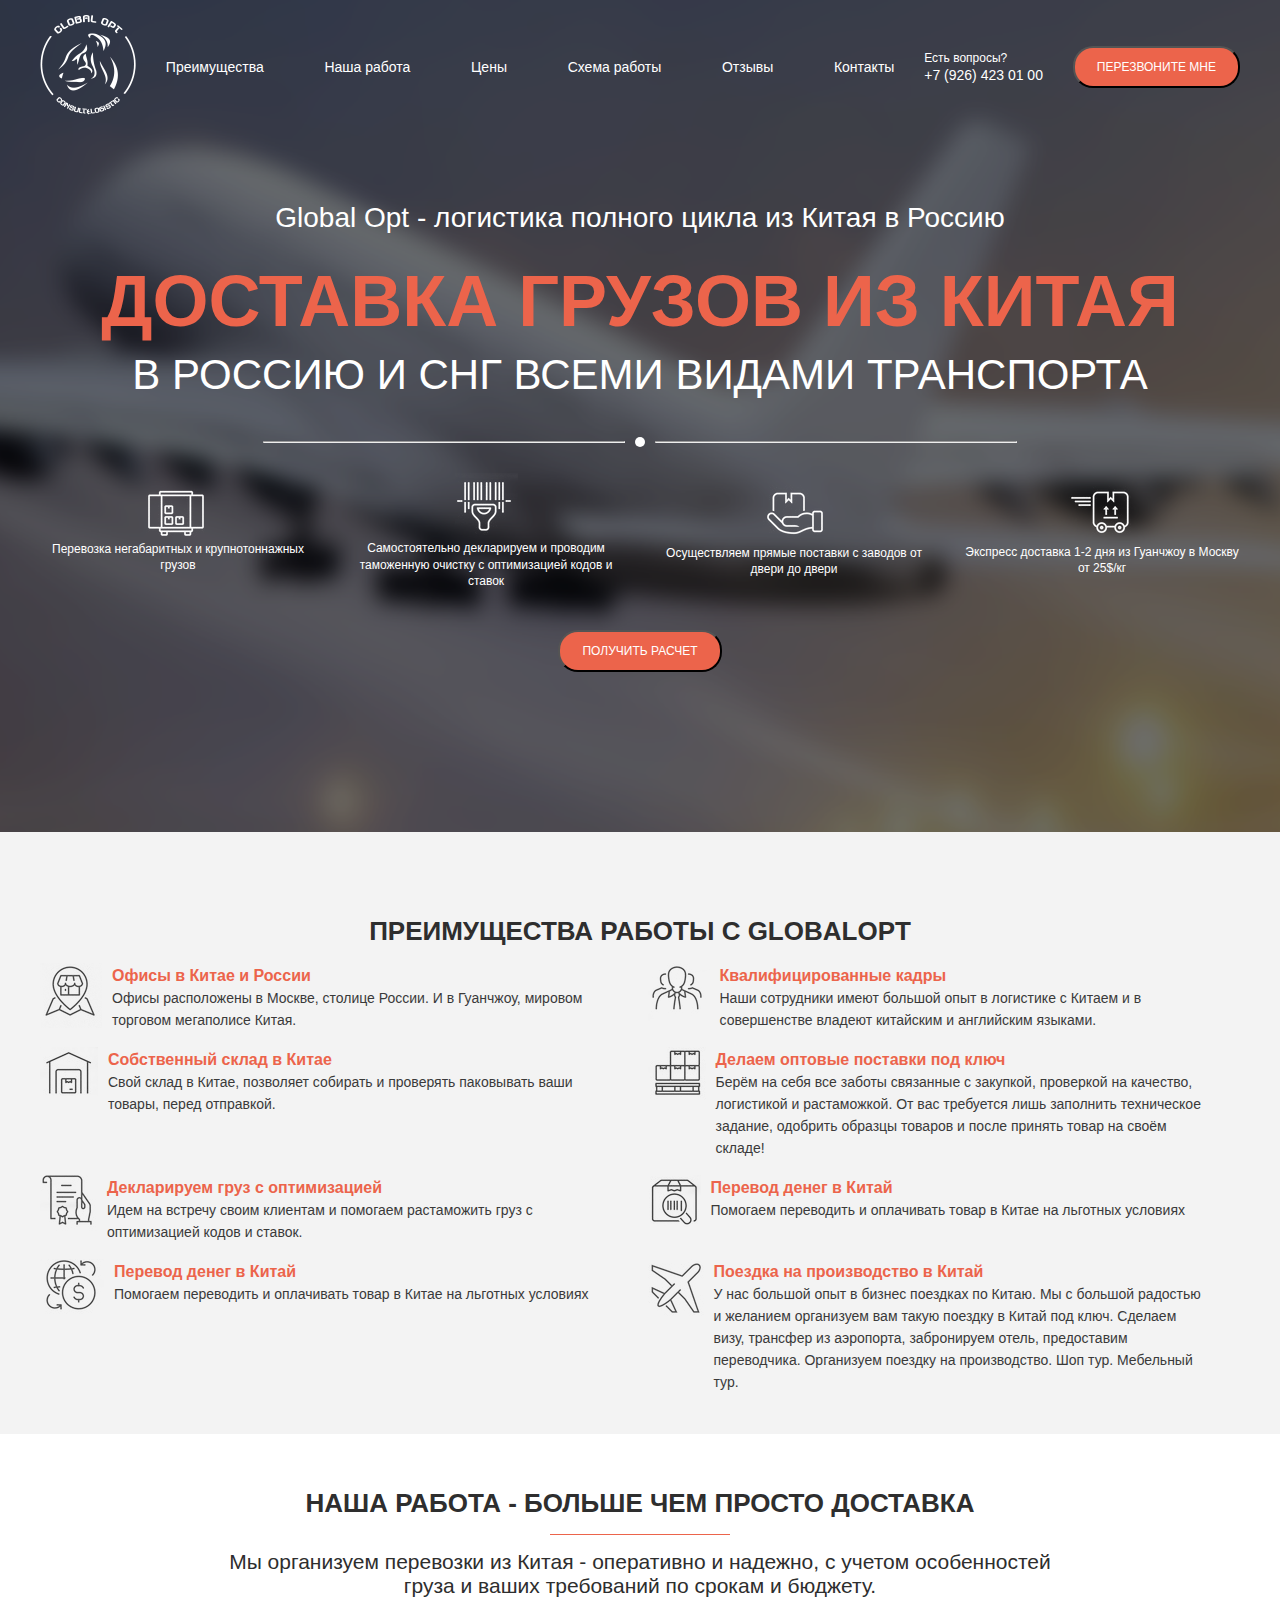
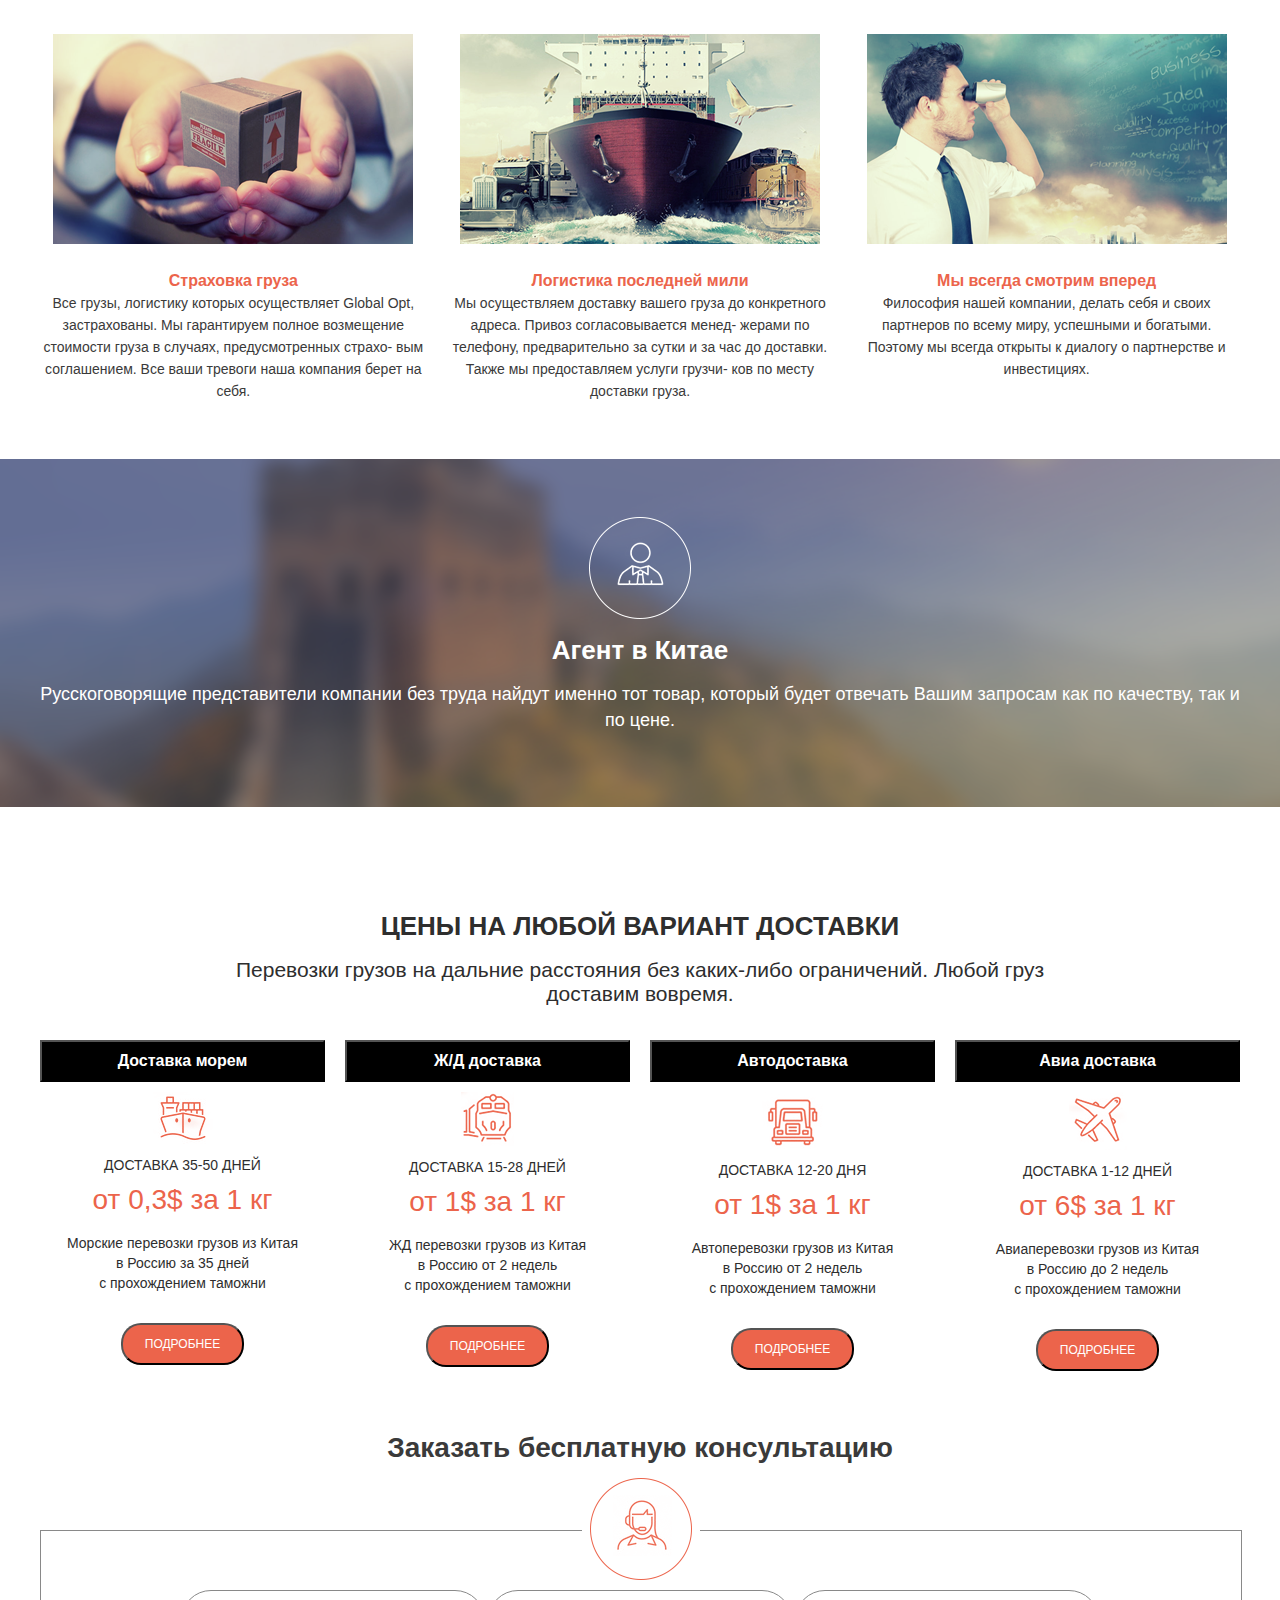
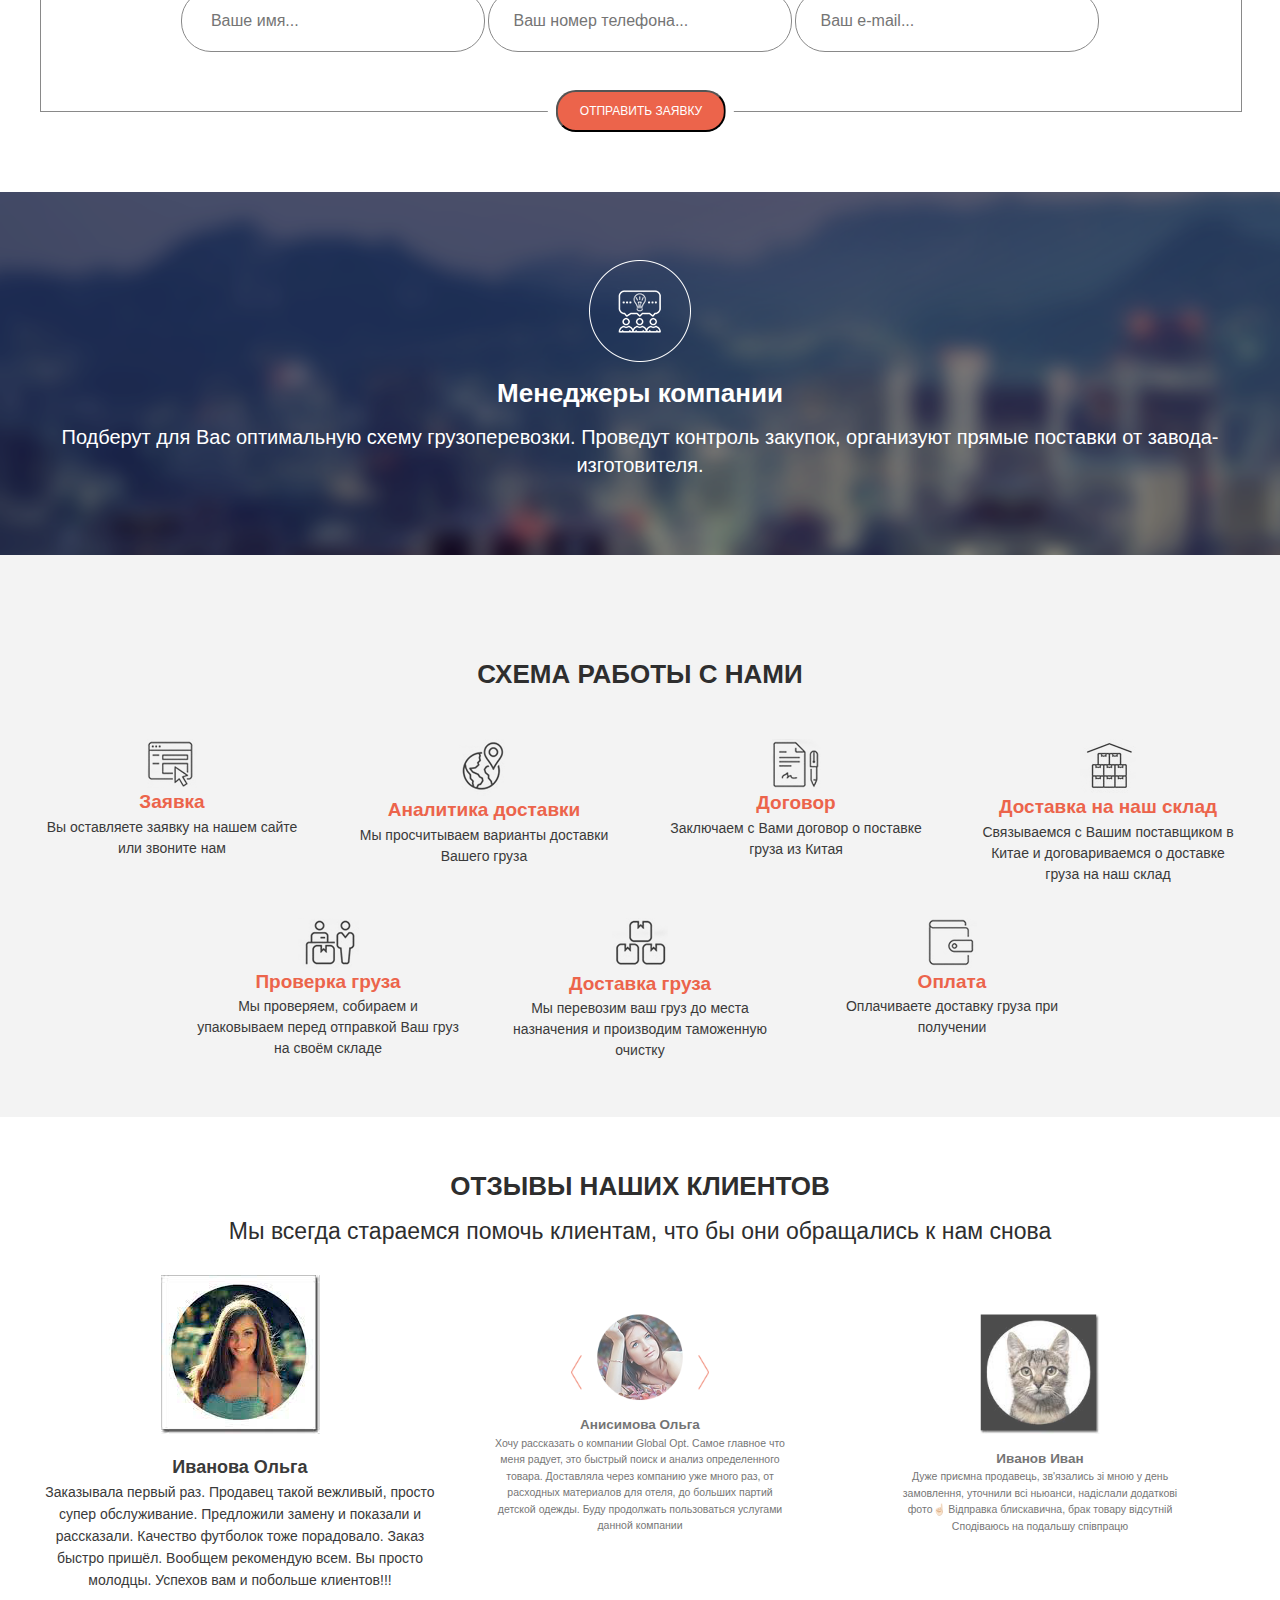
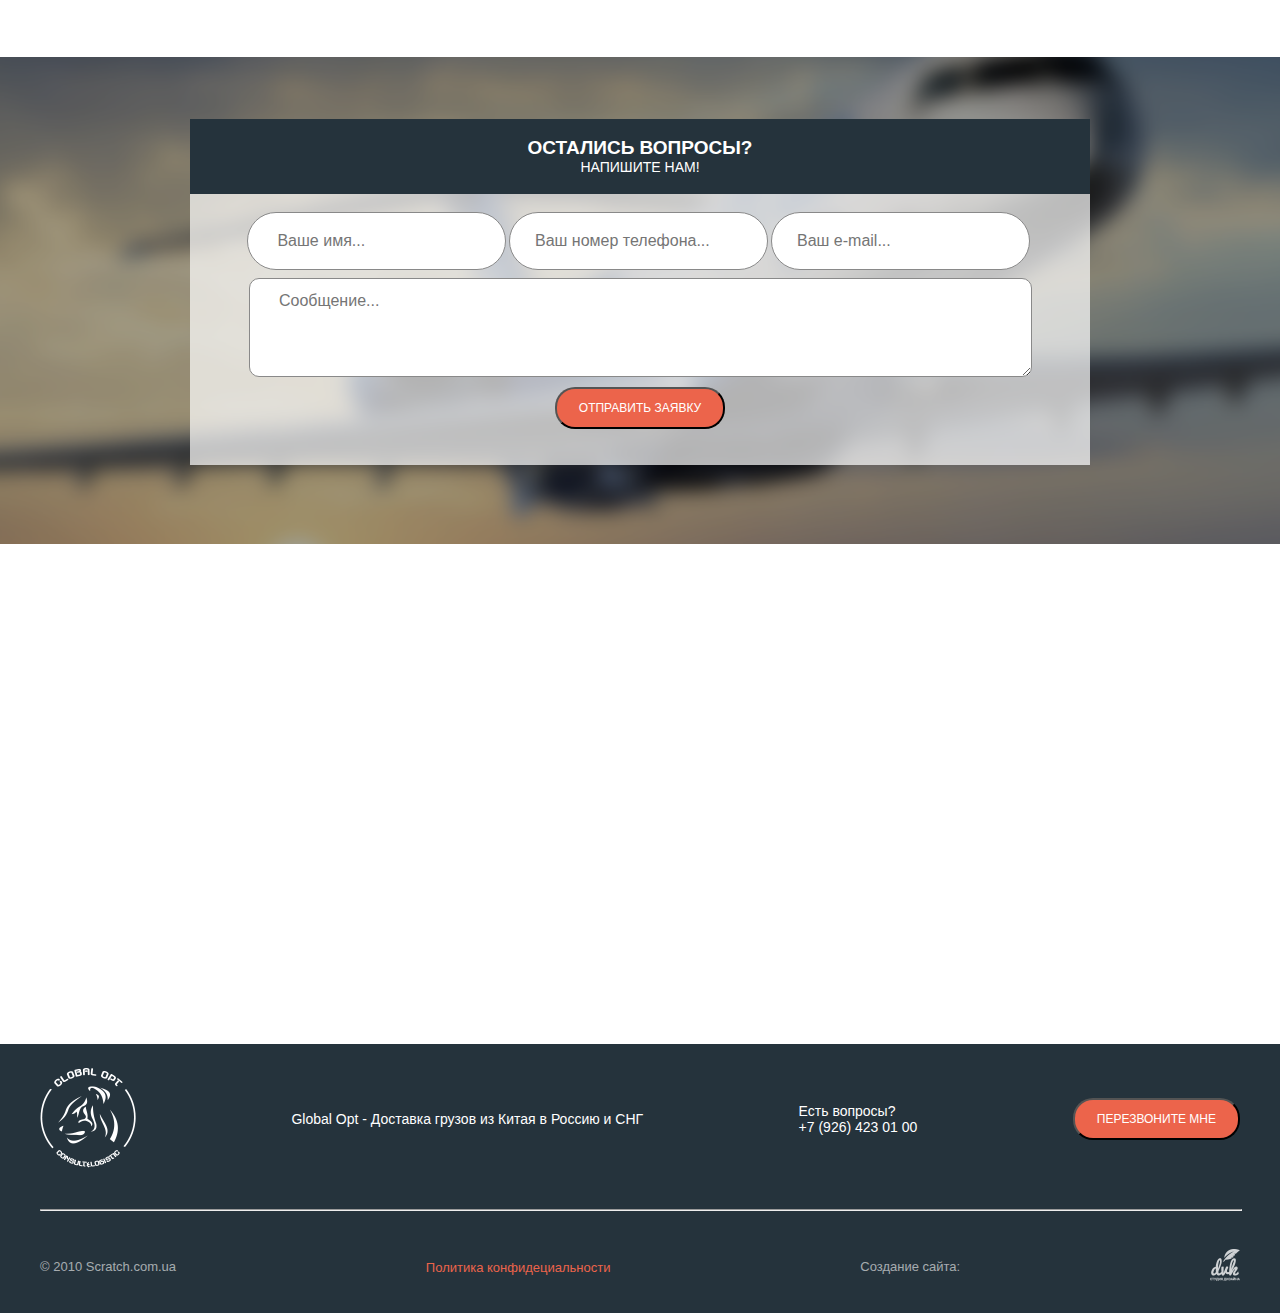
<file: index.html>
<!DOCTYPE html>
<html lang="en">
<head>
    <meta charset="UTF-8">
    <meta http-equiv="X-UA-Compatible" content="IE=edge">
    <meta name="viewport" content="width=device-width, initial-scale=1.0">
    <title>GLOBALOPT</title>
    <link rel="stylesheet" href="https://use.fontawesome.com/releases/v5.8.2/css/all.css" integrity="sha384-oS3vJWv+0UjzBfQzYUhtDYW+Pj2yciDJxpsK1OYPAYjqT085Qq/1cq5FLXAZQ7Ay" crossorigin="anonymous">
    <link rel="stylesheet" href="css/style.css">
</head>
<body>
<section class="first">
    <div class="container">
            <div class="first_menu">
                <div class="first_block">
                <ul class="first_item wraper">
                    <li class="first_list fl1">
                        <a href="#"><img src="img/glopt.png" alt=""></a>
                    </li>
                    <li class="first_list">
                        <a href="#">Преимущества  </a>
                    </li>
                    <div class="first_border"></div>
                    <li class="first_list">
                        <a href="#">Наша работа</a>
                    </li> 
                    <div class="first_border"></div>
                    <li class="first_list">
                        <a href="#"> Цены </a>
                    </li>
                    <div class="first_border"></div>
                    <li class="first_list">
                        <a href="#">Схема работы</a>
                    </li>
                    <div class="first_border"></div>
                    <li class="first_list">
                        <a href="#">Отзывы </a>
                    </li>
                    <div class="first_border"></div>
                    <li class="first_list">
                        <a href="#">Контакты</a>
                    </li>
                    <li class="first_list">
                        <p>Есть вопросы?</p>
                        <a href="tel:+7 (926) 423 01 00">+7 (926) 423 01 00</a>
                    </li>
                    <li class="first_list">
                        <button class="btn b1" data-modal>Перезвоните мне</button>
                    </li>
                </ul>
                <div class="menu__close">
                    <svg width="29" height="30" viewBox="0 0 29 30" fill="none" xmlns="http://www.w3.org/2000/svg">
                        <path d="M17.1568 14.5231L28.4489 3.23075C29.1837 2.49623 29.1837 1.30861 28.4489 0.574085C27.7144 -0.160437 26.5267 -0.160437 25.7922 0.574085L14.4998 11.8665L3.20781 0.574085C2.47295 -0.160437 1.28567 -0.160437 0.551149 0.574085C-0.183716 1.30861 -0.183716 2.49623 0.551149 3.23075L11.8432 14.5231L0.551149 25.8155C-0.183716 26.55 -0.183716 27.7376 0.551149 28.4721C0.917206 28.8385 1.39852 29.0226 1.87948 29.0226C2.36045 29.0226 2.84141 28.8385 3.20781 28.4721L14.4998 17.1798L25.7922 28.4721C26.1586 28.8385 26.6396 29.0226 27.1205 29.0226C27.6015 29.0226 28.0825 28.8385 28.4489 28.4721C29.1837 27.7376 29.1837 26.55 28.4489 25.8155L17.1568 14.5231Z" fill="black"/>
                    </svg>
                </div>
                
            </div>
            <div class="menu__overlay"></div>
            </div>
            <div class="hamburger">
                <span></span>
                <span class="long"></span>
                <span></span>
            </div>
        
    
        <h4>Global Opt - логистика полного цикла из Китая в Россию</h4>
        <h1>ДОСТАВКА ГРУЗОВ ИЗ КИТАЯ</h1>
        <h2>В РОССИЮ И СНГ ВСЕМИ ВИДАМИ ТРАНСПОРТА</h2>
        <div class="first_line">
            <hr>
            <div class="circle"></div>
            <hr>
        </div>
        <div class="wraper">
            <div class="first_icon">
                <img src="icon/icon1.png" alt="1">
                <p>Перевозка негабаритных и крупнотоннажных грузов</p>

            </div>
            <div class="first_icon">
                <img src="icon/icon2.png" alt="2">
                <p>Самостоятельно декларируем и проводим таможенную очистку с оптимизацией кодов и ставок</p>
            </div>
            <div class="first_icon">
                <img src="icon/icon3.png" alt="3">
                <p>Осуществляем прямые поставки с заводов от двери до двери</p>
            </div>
            <div class="first_icon">
                <img src="icon/icon4.png" alt="4">
                <p>Экспресс доставка 1-2 дня из Гуанчжоу в Москву от 25$/кг </p>
            </div>
        </div>
        <button class="btn b2" data-modal>Получить расчет</button>
    </div>
</section>
<section class="second">
    <div class="container">
        <h3>Преимущества работы с GlobalOpt</h3>
        <ul class="second_grid">
            <li><img src="icon/icon21.png" alt="21">
            <div class="second_gtext"><h6>Офисы в Китае и России</h6> <p>
                Офисы расположены в Москве, столице России. 
                 И в Гуанчжоу, мировом торговом мегаполисе Китая. </p></div></li>
            <li><img src="icon/icon22.png" alt="22">
            <div class="second_gtext"><h6>Квалифицированные кадры</h6><p>
                Наши сотрудники имеют большой опыт в логистике 
                с Китаем и в совершенстве владеют китайским и
                 английским языками.</p></div></li>
            <li><img src="icon/icon23.png" alt="23">
            <div class="second_gtext"><h6>Собственный склад в Китае</h6><p>
                Свой склад в Китае, позволяет собирать и проверять
                паковывать  ваши товары, перед отправкой.</p></div>
        </li>
            <li><img src="icon/icon24.png" alt="">
            <div class="second_gtext"><h6>Делаем оптовые поставки под ключ</h6>
                <p> Берём на себя все заботы связанные с  закупкой,
                проверкой на качество, логистикой и растаможкой.
                 От вас требуется лишь заполнить техническое задание,
                  одобрить  образцы товаров и после принять товар на
                   своём складе!</p></div></li>
            <li><img src="icon/icon25.png" alt="">
            <div class="second_gtext"><h6>Декларируем груз с оптимизацией</h6><p>
                Идем на встречу своим клиентам и помогаем
                растаможить груз с оптимизацией кодов и ставок.</p></div></li>
            <li><img src="icon/icon26.png" alt="">
            <div class="second_gtext"><h6>Перевод денег в Китай</h6><p>
                Помогаем переводить и оплачивать товар в Китае на
                 льготных условиях</p></div>
        </li>
            <li><img src="icon/icon27.png" alt="">
            <div class="second_gtext"><h6>Перевод денег в Китай</h6><p>
                Помогаем переводить и оплачивать товар в Китае на
                 льготных условиях</p></div></li>
            <li><img src="icon/icon28.png" alt="">
            <div class="second_gtext"><h6>Поездка на производство в Китай</h6><p>
                У нас большой опыт в бизнес поездках по Китаю.
                 Мы с большой радостью и желанием организуем вам 
                 такую поездку в Китай под ключ. Сделаем визу,
                  трансфер из аэропорта, забронируем отель, 
                  предоставим переводчика. Организуем поездку на 
                  производство. Шоп тур. Мебельный тур. </p></div></li>
        </ul>
        

        
    </div>
</section>
<section class="three">
    <div class="container">
        <h3>Наша работа - больше чем просто доставка</h3>
        <div class="divider"></div>
        <h5>Мы организуем перевозки из Китая - оперативно и надежно, с учетом особенностей груза
            и ваших требований по срокам и бюджету.</h5>
        <div class="three_grid">
            <div class="three_block"><img src="img/Layer 8.png" alt="L8">
                <h6>Страховка груза</h6>
                <p>
                    Все грузы, логистику которых осуществляет
                     Global Opt, застрахованы. Мы гарантируем
                      полное возмещение стоимости груза в случаях,
                       предусмотренных страхо- вым соглашением. 
                    Все ваши тревоги наша компания берет на себя.</p>
            </div>
            <div class="three_block">
                <img src="img/Layer 9.png" alt="L9">
                <h6>Логистика последней мили</h6>
                <p>
                    Мы осуществляем доставку вашего груза до конкретного адреса.
                    Привоз согласовывается менед- жерами по телефону,
                    предварительно за сутки и за час до доставки. 
                    Также мы предоставляем услуги грузчи- ков по месту 
                    доставки груза.</p>
            </div>
            <div class="three_block">
                <img src="img/Layer 10.png" alt="L10">
                <h6>Мы всегда смотрим вперед</h6>
                <p>
                    Философия нашей компании, делать себя и своих партнеров по 
                    всему миру, успешными и богатыми. Поэтому мы всегда открыты 
                    к диалогу о партнерстве и инвестициях. </p>
            </div>
        </div>
    </div>
</section>
<section class="four">
    <div class="container">
        <img src="icon/icon41.png" alt="41" class="four_img">
        <h5>Агент в Китае</h5>
        <p>Русскоговорящие представители компании без труда
             найдут именно тот товар, который будет отвечать
              Вашим запросам как по качеству, так и по цене.</p>
    </div>
</section>
<section class="five">
    <div class="container">
        <h3>Цены на любой вариант доставки</h3>
        <div class="divider"></div>
        <h5>Перевозки грузов на дальние расстояния без каких-либо ограничений.
            Любой груз доставим вовремя. </h5>
        <div class="five_grid">
            <div class="five_block">
                <button class="btn5">Доставка морем</button>
                <img src="icon/iconf1.png" alt="51">
                <p class="sp1">Доставка 35-50 дней</p>
                <p class="sp2"> от 0,3$ за 1 кг</p>
                <p class="sp3">Морские перевозки грузов из Китая <br> в Россию за 35 дней <br>
                    с прохождением таможни </p>
               <a href="podrobno.html"> <button class="btn b5">Подробнее</button></a>
            </div>
            <div class="five_block">
                <button class="btn5">Ж/Д доставка</button>
                <img src="icon/iconf2.png" alt="52">
                <p class="sp1">Доставка 15-28 дней</p>
                <p class="sp2"> от 1$ за 1 кг</p>
                <p class="sp3">ЖД перевозки грузов из Китая <br> в Россию от 2 недель <br>
                    с прохождением таможни</p>
            <a href="podrobno.html"> <button class="btn b5">Подробнее</button></a>
            </div>
            <div class="five_block">
                <button class="btn5">Автодоставка</button>
                <img src="icon/iconf3.png" alt="53">
                <p class="sp1">Доставка 12-20 дня</p>
                <p class="sp2"> от 1$ за 1 кг</p>
                <p class="sp3">Автоперевозки грузов из Китая <br> в Россию от 2 недель <br>
                    с прохождением таможни</p>
                <a href="podrobno.html"><button class="btn b5">Подробнее</button></a>
            </div>
            <div class="five_block">
                <button class="btn5">Авиа доставка</button>
                <img src="icon/iconf4.png" alt="54">
                <p class="sp1">Доставка 1-12 дней</p>
                <p class="sp2"> от 6$ за 1 кг</p>
                <p class="sp3">Авиаперевозки грузов из Китая <br>
                    в Россию до 2 недель <br>
                    с прохождением таможни</p>
               <a href="podrobno.html"><button class="btn b5">Подробнее</button></a> 
            </div>            
        </div>
        <h4>Заказать бесплатную консультацию</h4>
        <div  class="contact">
            <div class="contact_icon">
                <img src="icon/icon6.png" alt="6">
            </div>
            
            <form action="#" class="contact_form" >
                <div class="contact_btn">
                    <button class="btn">Отправить заявку</button>
                </div>
                
                <input name="name" required placeholder=" Ваше имя..." type="text">
                <input name="phone" required placeholder="Ваш номер телефона... " type="number">
                <input name="email" required placeholder="Ваш e-mail... " type="email"> 
                          
            </form>            
        </div>
    </div>

</section>
<section class="six">
    <div class="container">
        <img src="icon/icon7.png" alt="7">
        <h4>Менеджеры компании</h4>
        <p>Подберут для Вас оптимальную схему грузоперевозки.
            Проведут контроль закупок, организуют прямые
            поставки от завода-изготовителя.</p>
    </div>
</section>
<section class="seven">
    <div class="container">
        <h3>Схема работы с нами</h3>
        <div class="seven_flex">
            <div class="seven_block">
                <img src="icon/icon71.png" alt="">
                <h5>Заявка</h5>
                <p>Вы оставляете заявку на нашем сайте или звоните нам</p>
            </div>
            <div class="seven_block">
                <img src="icon/icon72.png" alt="">
                <h5>Аналитика доставки</h5>
                <p>Мы просчитываем варианты доставки Вашего груза</p>
            </div>
            <div class="seven_block">
                <img src="icon/icon73.png" alt="">
                <h5>Договор</h5>
                <p>Заключаем с Вами договор о поставке груза из Китая</p>
            </div>
            <div class="seven_block">
                <img src="icon/icon74.png" alt="">
                <h5>Доставка на наш склад</h5>
                <p>
                    Связываемся с Вашим поставщиком в Китае и договариваемся о доставке груза на наш склад </p>
            </div>
            <div class="seven_block">
                <img src="icon/icon75.png" alt="">
                <h5>Проверка груза</h5>
                <p>
                    Мы проверяем, собираем и упаковываем перед отправкой Ваш груз на своём складе</p>
            </div>
            <div class="seven_block">
                <img src="icon/icon76.png" alt="">
                <h5>Доставка груза</h5>
                <p>
                    Мы перевозим ваш груз до места назначения и производим таможенную очистку</p>
            </div>
            <div class="seven_block">
                <img src="icon/icon77.png" alt="">
                <h5>Оплата</h5>
                <p>
                    Оплачиваете доставку груза при получении </p>
            </div>
        </div>
    </div>
</section>
<section class="reviews">
    <div class="container">
        <h3>отзывы наших клиентов </h3>
        <div class="divider"> </div>             
            
        <h5>Мы всегда стараемся помочь клиентам, что бы они обращались к нам снова</h5>
    
       <div class="reviews_flex">
        <div class="slide">
            <img src="img/foto 12.png" alt="Dm" class="sl1">
            <h6>Иванова Ольга</h6>
            <p>Заказывала первый раз. Продавец такой вежливый,
                 просто супер обслуживание. Предложили замену и
                  показали и рассказали. Качество футболок тоже
                   порадовало. Заказ быстро пришёл. Вообщем
                    рекомендую всем. Вы просто молодцы.
                 Успехов вам и побольше клиентов!!!</p>
        </div>
        
        <div class="slide">
            <img src="icon/Olga.png" alt="Olga" class="sl2">
            <h6>Анисимова Ольга</h6>
            <p>
                Хочу рассказать о компании Global Opt.
                 Самое главное что меня радует, это быстрый 
                 поиск и анализ определенного товара. Доставляла 
                 через компанию уже много раз, от расходных 
                 материалов для отеля, до больших партий детской 
                 одежды. Буду продолжать пользоваться услугами
                  данной компании</p>
                  <img src="icon/prev.png" alt="prev" class="prev">
                  <img src="icon/next.png" alt="next" class="next">
        
    </div>
        <div class="slide">
            <img src="img/foto 11.png" alt="Ser" class="sl3">
            <h6>Иванов Иван</h6>
            <p>Дуже приємна продавець, зв'язались зі мною у день замовлення, уточнили всі ньюанси, надіслали додаткові фото☝🏻
                Відправка блискавична, брак товару відсутній
                Сподіваюсь на подальшу співпрацю</p>
        </div>
       </div>
    </div>
</section>
<section class="eight">
    <div class="container">
        <div class="eight_block">
            <div class="eight_bl1">
                <h4>Остались вопросы?</h4>
                <p>Напишите нам!</p>
            </div>
            <div class="eight_bl2">
                <form action="#">
                    <div class="input_flex">
                        <input name="name" required placeholder=" Ваше имя..." type="text">
                        <input name="phone" required placeholder="Ваш номер телефона... " type="number">
                        <input name="email" required placeholder="Ваш e-mail... " type="email">                
                        
                    </div>
                    <textarea name="text" id="textar"  placeholder=" Сообщение..."></textarea>
                    <button class="btn b5">Отправить заявку</button>
                </form>
                
            </div>
        </div>
    </div>
</section>
<div class="map">
    <iframe src="https://www.google.com/maps/embed?pb=!1m18!1m12!1m3!1d2245.608623388021!2d37.62504131593026!3d55.74792888055201!2m3!1f0!2f0!3f0!3m2!1i1024!2i768!4f13.1!3m3!1m2!1s0x46b54af8f4b2bb81%3A0x45d8b81f41916c35!2z0KHQsNC00L7QstC90LjRh9C10YHQutCw0Y8g0YPQuy4sIDUsINCc0L7RgdC60LLQsCwg0KDQvtGB0ZbRjywgMTE1MDM1!5e0!3m2!1suk!2sua!4v1642661705829!5m2!1suk!2sua" width="100%" height="500px" style="border:0;" allowfullscreen="" loading="lazy"></iframe>
   
</div>
<footer>
<div class="container">
    <ul class="footer_flex1">
        <li class="first_list"><a href="#"><img src="img/glopt.png" alt="" class="footer_logo"></a></li>
        <li class="first_list"><a href="#">Global Opt - Доставка грузов из Китая в Россию и СНГ</a></li>
        <li class="first_list">
            <p>Есть вопросы?</p>
            <a href="tel:+7 (926) 423 01 00">+7 (926) 423 01 00</a>
        </li>
        <li class="first_list">
            <button class="btn b1" data-modal>Перезвоните мне</button>
        </li>
    </ul>
    <hr class="footer_hr">
    <ul class="footer_flex2">
        <li ><a href="#" class="footer_li1" >© 2010 Scratch.com.ua</a></li>
        <li><a href="#"  class="footer_li2">Политика конфидециальности</a></li>
        <li ><a href="#" class="footer_li3">Создание сайта:</a></li>
        <li ><a href="#" class="footer_li4"><img src="img/ligo9.png" alt="9"></a></li>
    </ul>
</div>
</footer>
<div class="overlay">
    <div class="modal">
        <div class="modal__close" data-close>&times;</div>
        <div class="modal__subtitle">Просто заполните форму заявки</div>
        <div class="modal__descr">и мы перезвоним вам в течении 10 минут</div>
        <form class="modal-form" action="#">
            <input name="name" placeholder="Ваше имя" type="text"> 
            <input name="phone" placeholder="Ваш телефон"> 
            <input name="email" placeholder="Ваш E-mail" type="email"> 

            <button class="btn button_submit">заказать консультацию</button>
        </form>
    </div>

    

    <div class="modal_mini">
        <div class="modal__close" data-close>&times;</div>
        <div class="modal__subtitle">Спасибо за вашу заявку!</div>
        <div class="modal__descr">Наш менеджер свяжется с вами 
            в ближайшее время!</div>
    </div>
</div>
<script type="text/javascript" src="js/script.js"></script>
</body>
</html>
</file>
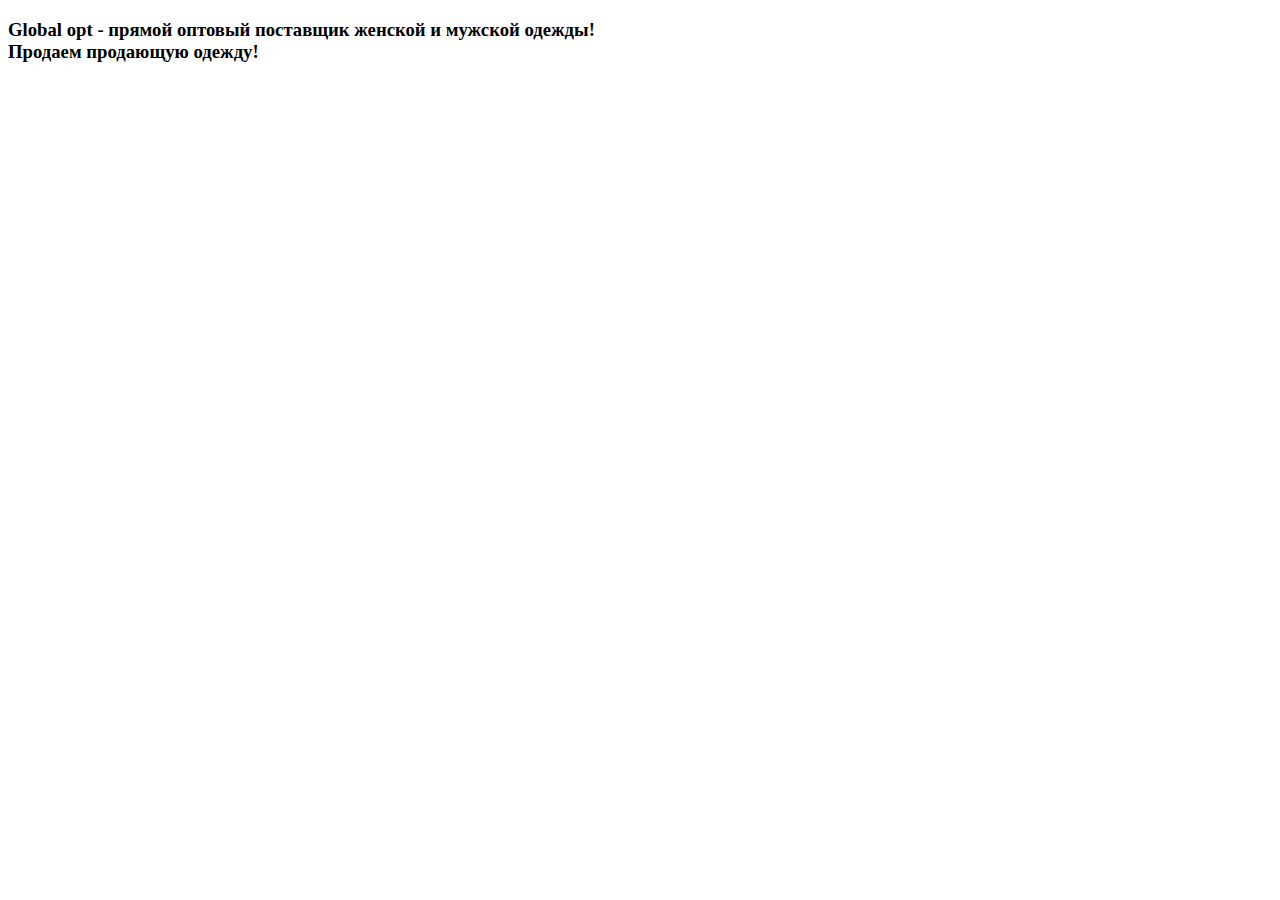
<file: podrobno.html>
<!DOCTYPE html>
<html lang="en">
<head>
    <meta charset="UTF-8">
    <meta http-equiv="X-UA-Compatible" content="IE=edge">
    <meta name="viewport" content="width=device-width, initial-scale=1.0">
    <title>Document</title>
</head>
<body>
 <h3>Global opt - прямой оптовый поставщик женской и мужской одежды! <br> Продаем продающую одежду!</h3>
</body>
</html>
</file>
<file: css/style.css>
* {
    font-family: 'Roboto', sans-serif;
    margin: 0;
    padding: 0;
    --color1: #ec644b;
}
.container{
    width: 1200px;
    margin: 0 auto;    
}
.wraper,.first_item{
    width: 100%;
    display: flex;
    flex-wrap: wrap;
    justify-content: space-between;
    align-items: center;
}
a{
    text-decoration: none;
    cursor: pointer;
}
a:hover{
    color: var(--color1);
}
.first{
    width: 100%;
    padding-top: 15px;
    padding-bottom: 80px;    
    position: relative;    
    background: url('../img/bg1.png') center center/cover no-repeat;
}
.first_list{   
    font-size: 14px; 
    font-weight: 200;  
    color: #fff;
    list-style: none;
}
.first_list a{
    text-decoration: none; 
     color: #fff; 
}
.first_list a:hover{
    color: var(--color1);
    text-decoration: underline;
}
.btn {
    background: var(--color1);
    border-radius: 20px;
    padding: 12px 22px;
    color: #fff; 
    font-size: 12px;
    text-transform: uppercase;
    cursor: pointer;
}
.first_border{
    height: 100%;
    color: #fff;
    border-left: 1px dotted white;
}
 .first p{
     margin-right: 0;
    font-size: 12px;
    color: #fff;
    line-height: 1.38;
}
.first h4{
    margin-top: 50px;
    font-size: 28px;
    font-weight: normal;
    color: #fff;
    text-align: center;    
    line-height: normal;
    letter-spacing: normal;
}
h1{
    margin-top: 26px;
    font-size: 72px;
    font-weight: bold;        
    line-height: normal;    
    text-align: center;
    color: var(--color1);
}
h2{
    margin-top: 9px;
    font-size: 42px;
    font-weight: normal;    
    line-height: normal;    
    text-align: center;
    color: #fff;
}
.first_line{
    padding-top: 38px;
    display: flex;
    justify-content: center;
    align-items: center;
    color: #fff;
}
.first_line hr{
    width: 30%;
}
.circle{
    margin: 0 10px;
    width: 10px;
    height: 10px;
    border-radius: 100%;
    background: #fff;
}
.first_icon{
    margin-top: 26px;
    text-align: center;
    width: 23%;
}
.b2{
    display: block;
    margin-bottom: 80px;
    margin: 40px auto 80px auto;    
}
h3{
    margin-top: 58px;
    margin-bottom: 20px;
    font-size: 26px;
    font-weight: bold;
    line-height: 0.88;
    text-align: center;
    color: #2e2e2e;
    text-transform: uppercase;
    }
.second{
    width: 100%;
    background-color: #f3f3f3;
    padding-top: 30px;
    padding-bottom: 40px;
}
.second_grid{   
    display: grid;
    grid-template-columns: 1fr 1fr;
    grid-auto-rows: auto;
    gap: 15px;
    list-style: none;
}
.second_grid li{
    width: 95%;
    display: flex;
    align-items: flex-start;    
}
.second_grid h6, .three_grid h6{
    font-size: 16px;
    font-weight: bold;
    color: var(--color1);
    line-height: 1.57;
}
.second_grid p, .three_grid p{
    font-size: 14px;
    font-weight: 300;
    color: #3a3a3a;
    line-height: 1.57;
}
.second_grid img{    
    padding-right: 10px;
}
.three{
    width: 100%;
    margin-bottom: 56px;
}
.three .divider{
    width: 15%;
    height: 1px;
    margin: 15px auto 15px auto;
    background-color: var(--color1);
    
}
.three h5{
    font-size: 21px;
    font-weight: 300;  
    line-height: 1.14;  
    text-align: center;
    color: #2e2e2e;
    padding: 0 15%;
}
.three_grid{
    margin-top: 36px;
    display: grid;
    grid-template-columns: repeat(3, 1fr);
    grid-auto-rows: auto;
    column-gap: 20px;
    justify-content: space-between;
    text-align: center;
}  
.three_block img{
    padding-bottom: 20px;
}
.four{
    width: 100%;
    background: url('../img/bg4.png') center center/cover no-repeat; 
    padding-top: 58px;
    padding-bottom: 74px;
}
.four_img{
    display: block;   
    margin: 0 auto;   
}
.four h5{
    margin-top: 20px;
    font-size: 26px;
    font-weight: bold;
    line-height: 0.88;
    color: #fff;
    text-align: center;  
}
.four p{
    font-size: 18px;
  font-weight: 300;
  line-height: 1.42;
  color: #fff;
  margin-top: 20px;
  text-align: center;
}
.five{
    width: 100%;
    padding-top: 50px;
    padding-bottom: 80px;
}
.five_grid{
    margin-top: 34px;
    display: grid;
    grid-template-columns: repeat(4, 1fr);
    grid-auto-rows: auto;
    column-gap: 20px;
}
.btn5{
    padding: 10px ;
    width: 100%;
    background: #000;
    font-size: 16px;
    
    font-weight: bold;
    color: #fff;
    cursor: pointer;
}
.five h5{
    font-size: 21px;
    font-weight: 300;
    line-height: 1.14;
    color: #2e2e2e;
    text-align: center;
    margin: 0 15%;
}
.five_block img{
    display: block;
    margin: 10px auto;
    color: var(--color1);
}
.sp1{
    line-height: 1.64;
    font-size: 14px;
    color: #2e2e2e;
    text-align: center;
    text-transform: uppercase;
}
.sp2{
    line-height: 1.64;
    font-size: 14px;
    font-size: 28px;
    color: var(--color1);
    text-align: center;
}
.sp3{
    margin-top: 10px;
    margin-bottom: 30px;
    font-size: 14px;
  font-weight: 300;
  text-align: center;
  color: #2e2e2e;
  line-height: 1.43;
}
.b5{
    display: block;
    margin: 10px auto;

}
.five h4{
    font-size: 28px;
    line-height: 0.82;
    color: #3a3a3a;
    margin-top: 56px;
    text-align: center;
}
.contact{
    margin-top: 70px;
    width: 100%;
    min-height: 180px;
    border: 1px solid #898989;
    position: relative;    
}
.contact_icon{
    position: absolute;
    top: 0;
    left: 50%;
    transform: translate(-50%, -50%);    
    padding: 0 8px;
    background: #fff;   
}
.contact_btn{
    position: absolute;    
    left: 50%;
    bottom: 0px;
    transform: translate(-50%, 50%);   
    padding: 0 8px;
    background: #fff;
}
.contact_form{    
    width: 100%;
    min-height: 180px;
    display: flex;
    justify-content: center;
    align-items: center;
}
.contact_form input{
    width: 21%;
    padding: 15px 25px;
    border-radius: 30px;
    border: 1px solid #898989;
    margin-right: 3px;
    font-size: 16px;
    font-weight: 300;
    line-height: 1.85;
    color: #101010b3;
}
.six{
    width: 100%;
    background: url('../img/bg6.png') center center/cover no-repeat; 
    padding-top: 68px;
    padding-bottom: 76px;
}
.six img{
    display: block;
    margin: 0 auto;  
}
.six h4{
    margin-top: 20px;
    font-size: 26px;
    font-weight: bold;
    line-height: 0.88;
    text-align: center;
    color: #fff;
}
.six p{
    margin-top: 18px;
    font-size: 20px;
    font-weight: 300;  
    line-height: 1.42;  
    text-align: center;
    color: #fff;
}
.seven{
    padding-top: 50px;
    padding-bottom: 56px;
    background-color: #f3f3f3;
}
.seven_flex{
    display: flex;      
    flex-wrap: wrap;
    column-gap: 4%;    
    justify-content: center;    
}
.seven_block{
    width: 22%;
    margin-top: 33px;
}
.seven_block img{
    display: block;
    margin: 0 auto;
}    
.seven_block h5{
    font-size: 19px;    
    line-height: 1.5;
    font-weight: bold;
    color: var(--color1);
    text-align: center;    
}
.seven_block p{
    font-size: 14px;
  font-weight: 300;  
  line-height: 1.5;  
  text-align: center;
  color: #3a3a3a;
}
.reviews{
    margin-top: 51px;
    margin-bottom: 65px;
}
.reviews h5{
    font-size: 23px;
    font-weight: 300;
    line-height: 1.14;
    color: #2e2e2e;
    text-align: center;
    margin: 0 15%;
}
.reviews_flex{
    position: relative;
    margin-top: 31px;
    display: flex;
    justify-content: space-between;
}       
.slide{
    width: 40%;   
}
.slide img{    
    display: block;
    margin: 0 auto;
}
.slide h6{
    margin-top: 19px;
    font-size: 18px;
    font-weight: bold;
    line-height: 1.57;
    text-align: center;
  color: #3a3a3a;
}
.slide p{
    font-size: 14px;
    font-weight: 300;       
    line-height: 1.57;    
    text-align: center;
    color: #3a3a3a;
  }
  .slide.pasiv{
    transform: scale(75%); 
    opacity: .7;
  }
  .slide.activ{
      transform: scale(100%);
      opacity: 1;
  }
.prev{
    position: absolute;
    top: 17%;
    left: 27%;
}
.next{
    position: absolute;
    top: 17%;
    right: 27% ; 
}
.eight{
    width: 100%;
    background: url('../img/bg9.png') center center/cover no-repeat;
    padding-top: 62px;
    padding-bottom: 79px;
}
.eight_block{
    width: 75%;
    margin: 0 auto;
}
.eight_bl1{   
    background-color: #25333c;
    padding-top: 18px;
    padding-bottom: 18px;
}
.eight_bl1 h4{
    font-size: 19px;
    font-weight: bold;     
    text-align: center;
    color: #fff;
    text-transform:uppercase;
}
.eight_bl1 p{
    font-size: 14px;        
    line-height: 1.24;
    text-transform:uppercase;
    text-align: center;
    color: #fff;
}
.eight_bl2{
    width: 100%;
    padding-top: 18px;
    padding-bottom: 26px;    
    background-color: rgba(255, 255, 255, .7);
}
.input_flex{
    width: 100%;
    display: flex;
    justify-content: center;   
}
.input_flex input{
    width: 23%;
    padding: 13px 25px;
    border-radius: 30px;
    border: 1px solid #898989;
    margin-right: 3px;
    font-size: 16px;
    font-weight: 300;
    line-height: 1.85;
    color: #101010b3;
    background: #fff;
} 
#textar{
    display: block;    
    width: calc(69% + 110px);    
    min-height: 71px;
    margin: 8px auto;
    background: #fff;
    font-size: 16px;
    color: #101010b3;
    padding: 13px 25px;
    border-radius: 10px;
    border: 1px solid #898989;
}
.map{
    width: 100%;
    height: 500px;
}
footer{
    width: 100%;    
    padding-top: 24px;
    padding-bottom: 28px;
    background-color: #25333c;
}
.footer_flex1{
    display: flex;
    flex-wrap: wrap;
    justify-content: space-between;
    align-items: center;
}
.footer_hr{
    width: 100%;
    background-color: #25333c;
    margin-top: 38px;
    margin-bottom: 20px;
}
.footer_flex2{
    display: flex;
    flex-wrap: wrap;
    justify-content: space-between;
    align-items: center;
    margin-top: 38px;
    list-style: none;
}
.footer_li1, .footer_li3{
    /* opacity: 0.6; */
  font-size: 13px;
  font-weight: 300; 
  line-height: 1.31;   
  color: #fff9;
  text-decoration: none;
    text-transform: none;
}
.footer_li2{
    font-size: 13px;
    color: var(--color1);
    text-decoration: none;
    text-transform: none;
}
.footer_li4{
    /* opacity: 0.78; */ 
  text-decoration: none;
    text-transform: none;
}
.overlay {
    display: none;
    position: fixed;
    width: 100%;
    height: 100%;
    top: 0;
    background-color: rgba(0,0,0, .56);
}
.modal {
    position: absolute;
    top: 50%;
    left: 50%;
    transform: translate(-50%, -50%);
    width: 380px;
    min-height: 400px;
    background-color: #f2f2f2;
    padding: 38px 40px 40px 40px;
}
.modal__close {
    position: absolute;
    top: 0;
    right: -40px;
    font-size: 41px;
    line-height: 21px;
    color: var(--color1);
    cursor: pointer;
}
.modal__subtitle {
    color: #0d0d0d;
    font-size: 18px;
    font-weight: 700;
    text-align: center;
}
.modal__descr {
    color: #0d0d0d;
    font-size: 14px;
    font-weight: 500;
    text-align: center;
}
.modal_mini {
    min-height: 140px;
}
.error {
    border: 1px solid red;
}
label.error {
    border: none;
    text-align: center;
    margin-bottom: 15px;
}
.modal-form {
    margin-top: 36px;
    display: flex;
    flex-direction: column;
    width: 300px;
}
.modal-form input {
    height: 50px;
    border-radius: 5px;
    background-color: #ffffff;
    margin-bottom: 15px;
    border: none;
    padding: 0 20px;
    color: #4b4b4b;
    font-size: 14px;
    font-weight: 300;}
.modal-form input:nth-child(3) {
    margin-bottom: 20px;
}
.overlay.hide{
    display: none;
}
 .overlay.show {
    display: block;
}        

.menu__close{
    visibility: hidden;
}
@media(max-width: 993px){
    .container{
        width: 100%;
        margin: 0 15px;
    } 
    
   .first_icon{       
       width: 50%;
   }
   .second_grid{
       width: 100%;
        grid-template-columns: 1fr;
       
   }
   .three_grid{       
       width: 100%;
       grid-template-columns: 1fr;
   }
   .five_grid{
        width: 100%;
        grid-template-columns: 1fr 1fr;
   }
   .seven_block{
       width: 46%;
   }
   .eight_block{
       width: 90%;
   }
   h1{
       font-size: 42px;
   }
   h2{
       font-size: 28px;
   }
   h3{
       font-size: 24px;
   }
   .fl1{
       display: none;
       
   }
   
   
   .hamburger {
       position: absolute;
       top: 20px;
       right: 30px;
       height: 21px;
       display: flex;
       flex-direction: column;
       justify-content: space-between;
       align-items: flex-end;
       cursor: pointer;}
   .hamburger   span {
       display: block;
       width: 30px;
       height: 3px;
       background: #a5d9f1;
   }
   .hamburger span .long {
       width: 36px;
   }
   .first_menu {
       position: fixed;
       top: 10px;
       left: -100%;
       width: 100%;
       height: 100%;
       z-index: 10;
       visibility: hidden;
       opacity: 0;
       transition: all .6s;
       }
   .first_menu.active {
       left: 0;
       visibility: visible;
       opacity: 1;    
    }
    .first_block {
        position: relative;
        width: 345px;
        background-color: #556290;
        height: 100%;
        padding-top: 20px;
        padding-left: 40px;
        padding-bottom: 20px;
        transition: all .6s;
        z-index: 10;
    
    }
    .menu__close {
        position: absolute;
        top: 25px;
        right: 25px;
        cursor: pointer;
        visibility: visible; 
        opacity: 1;   

    }              
    .first_item {
        list-style-type: none;
        padding-left: 35px;
        padding-bottom: 100px;
        flex-direction: column;             
        align-items: flex-start;
    }
    .first_list {
        position: relative;
        font-weight: bold;
        font-size: 22px;
        line-height: 36px;
        margin-bottom: 15px;}
    .first_list :before {
        content: '';
        position: absolute;
        left: -35px;
        top: 10px;
        width: 15px;
        height: 15px;
        border-radius: 100%;
        border: 1px solid #000000;
        transition: all 0.6s;
    }
    .first_list:hover :before{
        
            background-color: #fff;
        }
    
    a {
        color: #fff;
    }

    .menu__overlay {
        position: fixed;
        top: 0;
        left: 0;
        width: 100%;
        height: 100%;
        background-color: #fff;
        opacity: .75;
    }
    
    }
    @media(max-width: 577px){
        .contact_form{
            flex-direction: column;
            margin-top: 40px;
            margin-bottom: 40px;
        }
        .contact_form input{
            width: 90%;
        }
        .input_flex{
            flex-direction: column;
        }
        .input_flex input{
            width: 90%;
        }
        
    }
</file>
